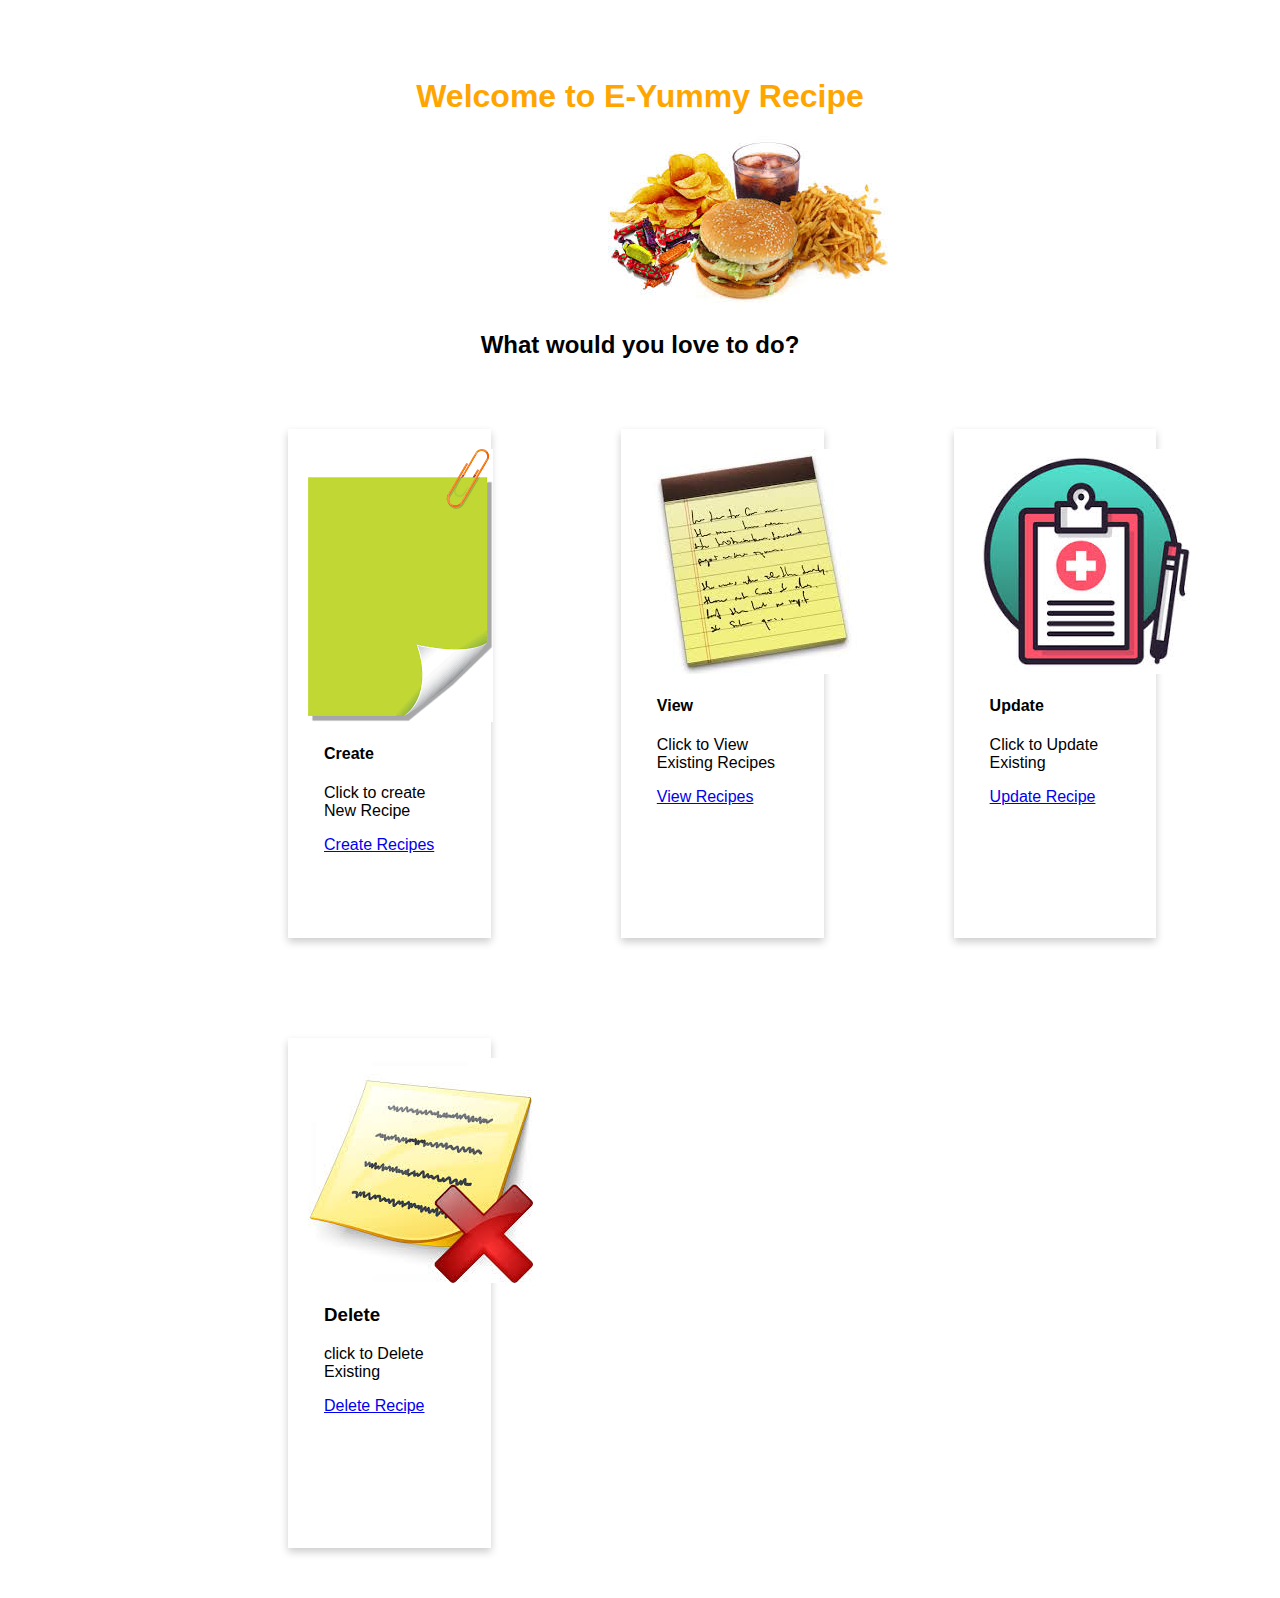
<file: index.html>
<html>
  <head>
    <link rel="stylesheet" href="https://maxcdn.bootstrapcdn.com/bootstrap/4.0.0-beta.2/css/bootstrap.min.css" integrity="sha384-PsH8R72JQ3SOdhVi3uxftmaW6Vc51MKb0q5P2rRUpPvrszuE4W1povHYgTpBfshb" crossorigin="anonymous">
    <link rel="stylesheet" type="text/css" href="style.css">
  </head>
<body>
  <div id=container>
    <div id="title">
      <h1 style="margin:20px;">Welcome to E-Yummy Recipe</h1>
      <img src="assets/images/recipe.jpeg" alt="Mountain View" style="padding-left: 550px;">
        <h2 style="text-align: center;">What would you love to do?</h2>
    </div>
    <div id="options">
      <div class="card">
        <img src="assets/images/create.png" alt="Avatar" style="width:60% height:110%" >
        <div class="caption">
          <h4><b>Create</b></h4>
          <p>Click to create New Recipe</p>
          <a href="#" class="btn btn-primary">Create Recipes</a>
        </div>
      </div>

      <div class="card">
  <img src="assets/images/view.jpeg" alt="Avatar" style="width:60% height:110%">
  <div class="caption">
    <h4><b>View</b></h4>
    <p>Click to View Existing Recipes</p>
      <a href="#" class="btn btn-primary">View Recipes</a>
  </div>
</div>
<div class="card">
  <img src="assets/images/update.jpeg" alt="Avatar" style="width:60% height:110%">
  <div class="caption">
    <h4><b>Update</b></h4>
    <p>Click to Update Existing</p>
      <a href="#" class="btn btn-primary">Update Recipe</a>
  </div>
</div>
<div class="card">
  <img src="assets/images/delete.jpeg" alt="Avatar" style="width:60% height:110%">
  <div class="caption">
    <h3><b>Delete</b></h3>
    <p>click to Delete Existing </p>
    <a href="#" class="btn btn-danger">Delete Recipe</a>

  </div>
</div>
    </div>
  </div>
</body>
</html>
</file>
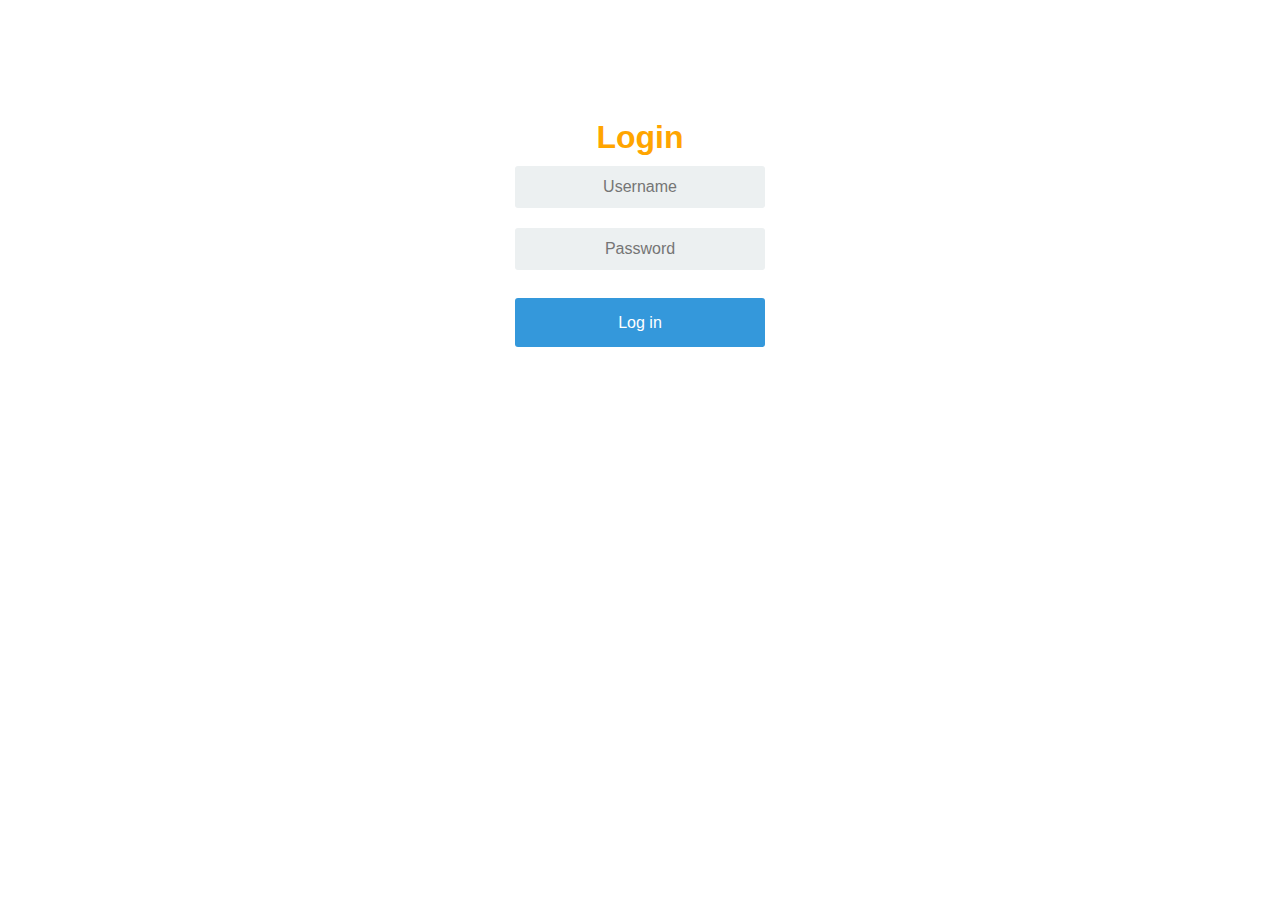
<file: login.html>
<html>
  <head>
    <link rel="stylesheet" href="https://maxcdn.bootstrapcdn.com/bootstrap/4.0.0-beta.2/css/bootstrap.min.css" integrity="sha384-PsH8R72JQ3SOdhVi3uxftmaW6Vc51MKb0q5P2rRUpPvrszuE4W1povHYgTpBfshb" crossorigin="anonymous">
    <link rel="stylesheet" href="style.css" type="text/css">
  </head>
<body>
  <form action="/login" method="POST">
    <div class ="login">
        <div class="login-screen">
        <div class="app-title">
            <h1 style="margin-bottom:10px">Login</h1>
        </div>
        <div class="login-form">
        <div class="control-group">

        <input type="text" class="login-field" value="" name="username" placeholder="Username">
      <label class="login-field-icon fui-user" for="login-name"></label>
</div>
  <input type="password" class="login-field" value="" name="password" placeholder="Password">
    <label class="login-field-icon fui-lock" for="login-pass"></label>
</div>
<br>
  <input type="submit" value="Log in" class="btn btn-primary btn-large btn-block">
      <br>
    </div>
    </div>
    </div>
  </form>
  </body>
</html>
</file>
<file: style.css>
html body{
  background-color: white;
}

h1{
color: orange;
text-align: center;
}

#title{

}
.container {
    width: 100%;
    border: 1px solid gray;
}

#options{
  padding-left: 150px;
}
.homeoptions{

}
.card {
    box-shadow: 0 4px 8px 0 rgba(0,0,0,0.2);
    transition: 0.3s;
    width: 20%;
    height: 65%;
    float: left;
    margin: 50px;
    margin-left: 80px;
    padding: 20px 20px 50px 20px;
}

.card:hover {
    box-shadow: 0 8px 16px 0 rgba(0,0,0,0.2);
}

.caption {
    padding: 2px 16px;
}

* {
box-sizing: border-box;
}
*:focus {
    outline: none;

}
body {
font-family: Arial;
background-color: #3498DB;
padding: 50px;
}
.login {
margin: 20px auto;
width: 300px;
}
.login-screen {
background-color: #FFF;
padding: 20px;
border-radius: 5px
}

.app-title {
text-align: center;
color: #777;
}

.login-form {
text-align: center;
}
.control-group {
margin-bottom: 10px;
}

input {
text-align: center;
background-color: #ECF0F1;
border: 2px solid transparent;
border-radius: 3px;
font-size: 16px;
font-weight: 200;
padding: 10px 0;
width: 250px;
transition: border .5s;
margin-bottom: 10px;

}

input:focus {
border: 2px solid #3498DB;
box-shadow: none;
margin-bottom: 20px;
}

.btn-large {
  border: 2px solid transparent;
  background: #3498DB;
  color: #ffffff;
  font-size: 16px;
  line-height: 25px;
  padding: 10px 0;
  text-decoration: none;
  text-shadow: none;
  border-radius: 3px;
  box-shadow: none;
  transition: 0.25s;
  display: block;
  width: 250px;
  margin: 0 auto;
}

.btn:hover {
  background-color: #2980B9;
}

.login-link {
  font-size: 12px;
  color: #444;
  display: block;
	margin-top: 12px;
}
</file>
